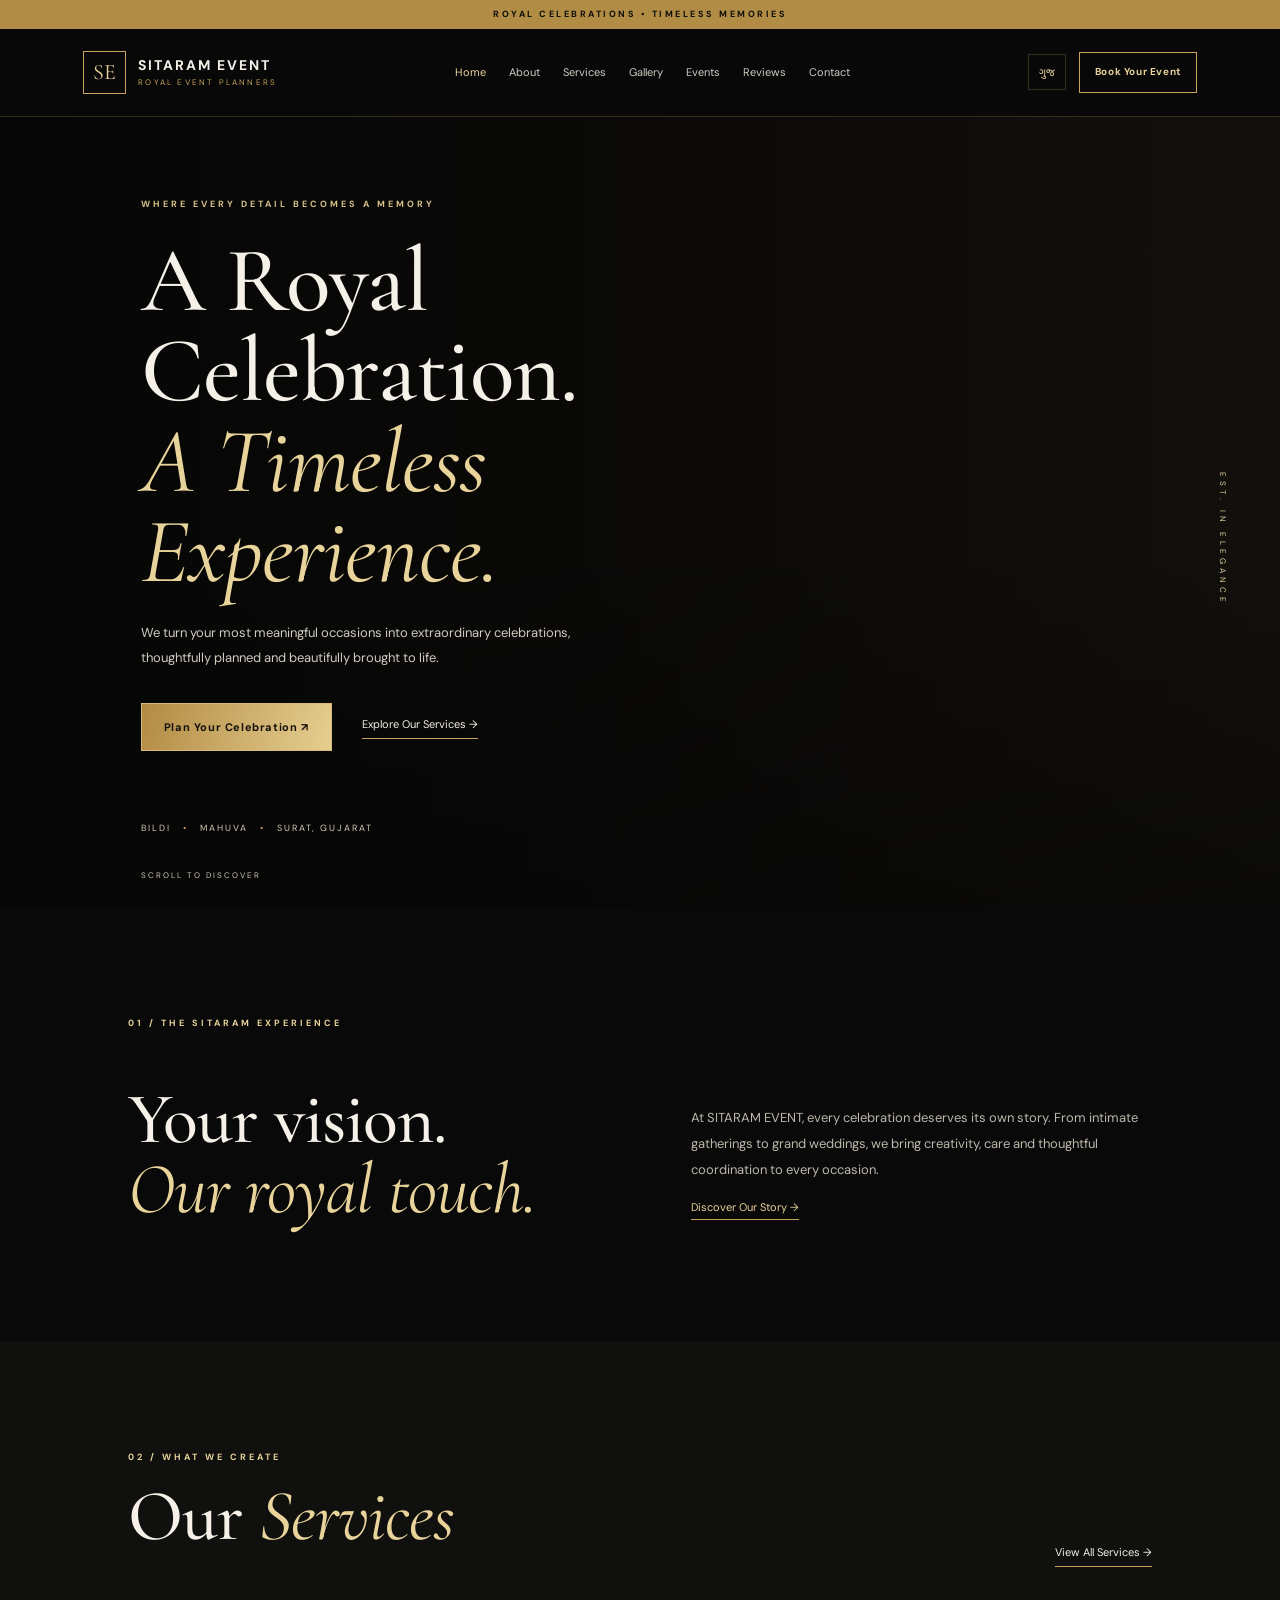
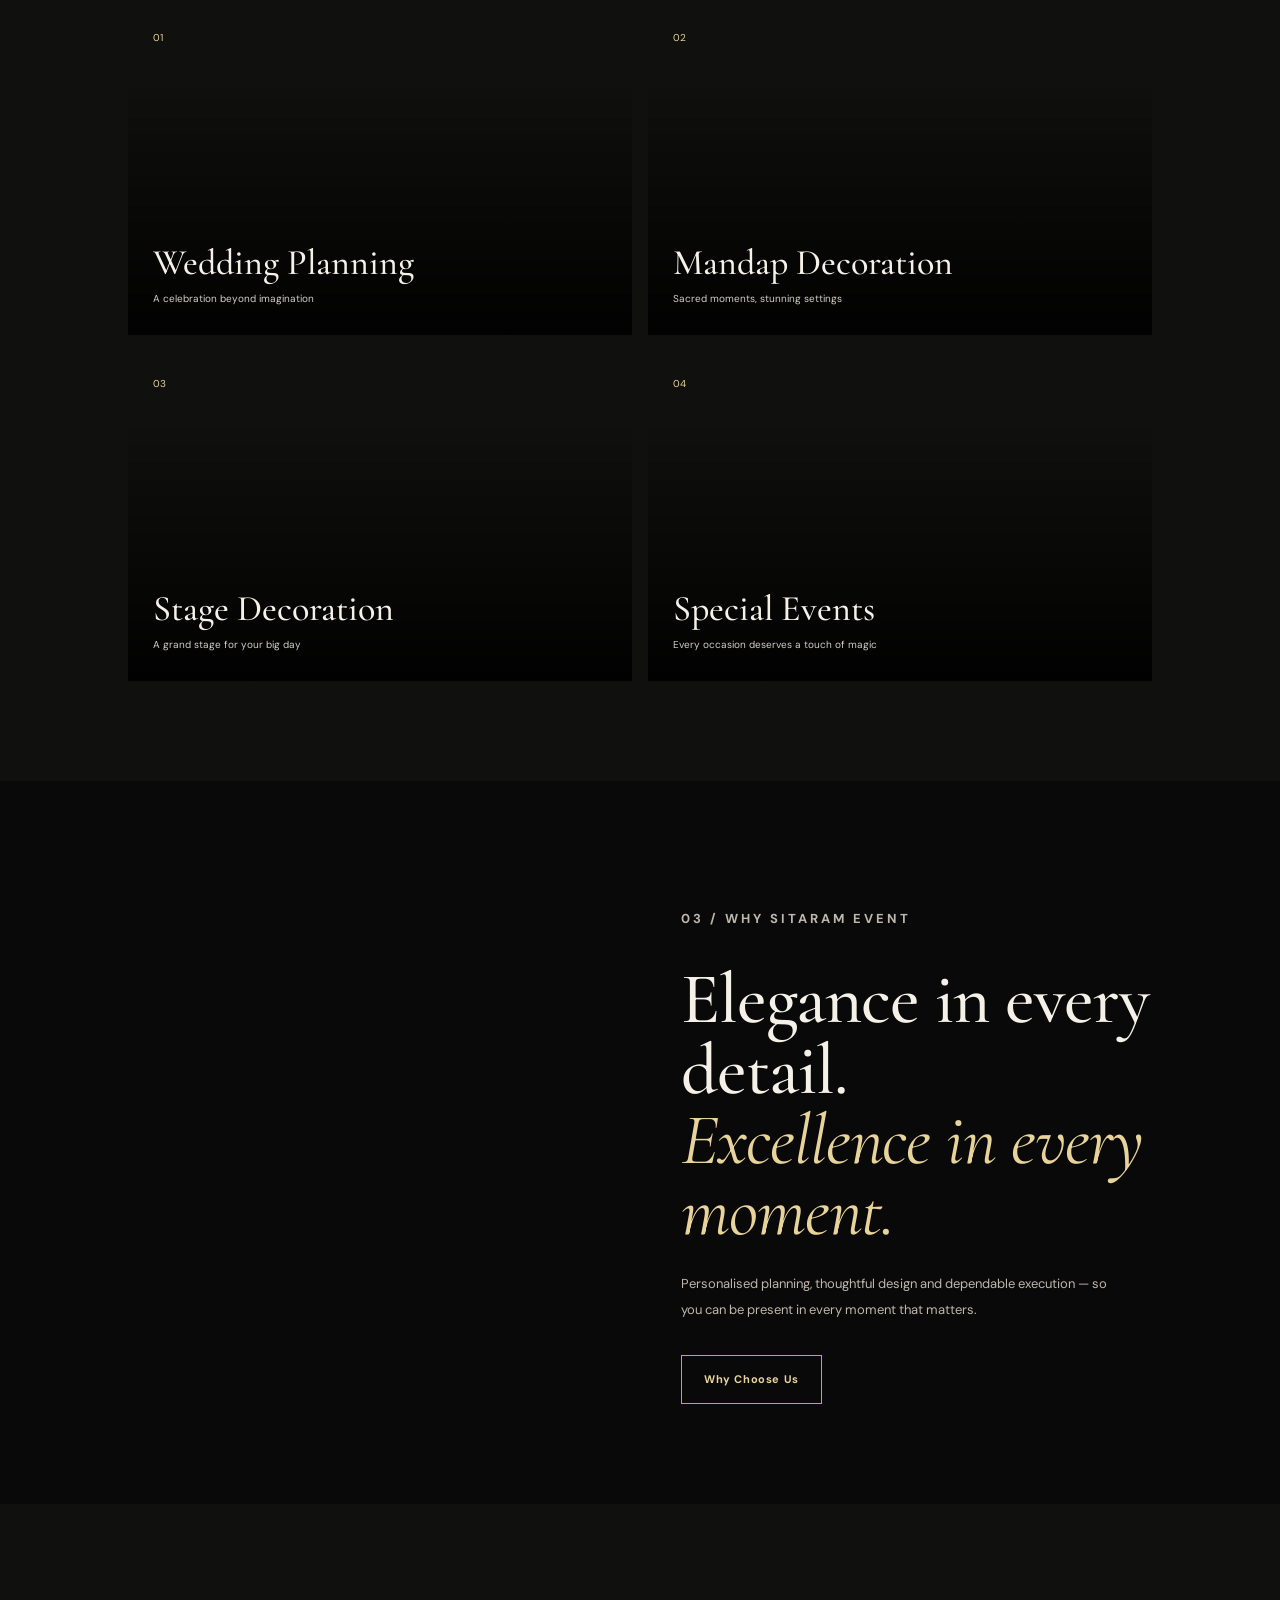
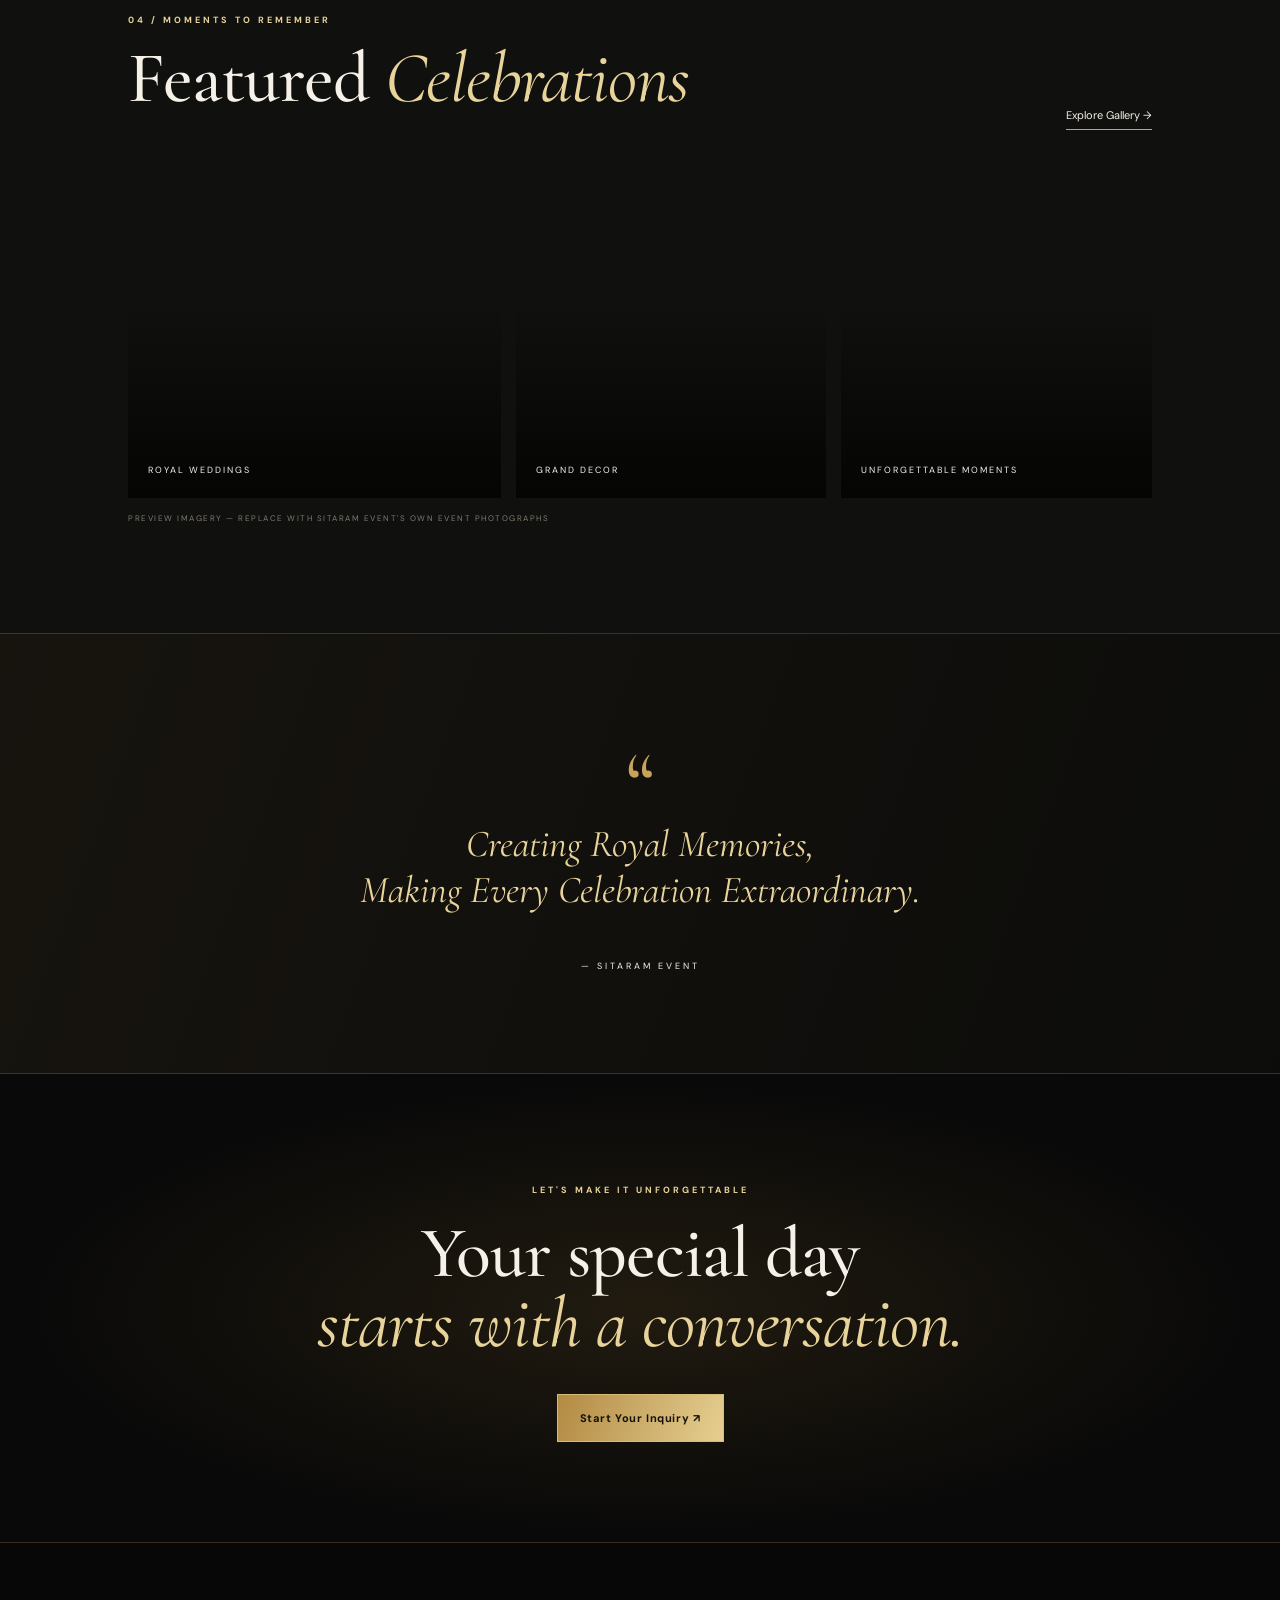
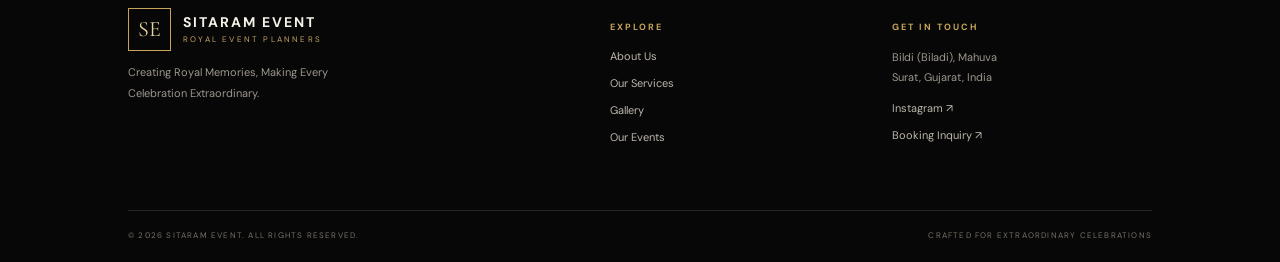
<file: index.html>
<!doctype html>
<html lang="en"><head><meta charset="utf-8"><meta name="viewport" content="width=device-width,initial-scale=1"><meta name="theme-color" content="#090909"><meta name="description" content="SITARAM EVENT — Royal luxury wedding and event planning in Bildi, Mahuva and Surat, Gujarat."><title>SITARAM EVENT | Royal Luxury Event Planning</title><link rel="preconnect" href="https://fonts.googleapis.com"><link href="https://fonts.googleapis.com/css2?family=Cormorant+Garamond:wght@400;500;600;700&family=DM+Sans:wght@400;500;600;700&family=Noto+Sans+Gujarati:wght@400;500;600;700&display=swap" rel="stylesheet"><link rel="stylesheet" href="assets/css/style.css"></head>
<body><div class="announcement">ROYAL CELEBRATIONS • TIMELESS MEMORIES</div>
<header class="site-header"><a class="brand" href="index.html"><span class="brand-mark">SE</span><span class="brand-copy"><strong>SITARAM EVENT</strong><small>ROYAL EVENT PLANNERS</small></span></a><button class="menu-toggle" aria-label="Toggle menu" aria-expanded="false">☰</button><nav class="main-nav"><a class="active" href="index.html" data-en="Home" data-gu="હોમ">Home</a><a href="about.html" data-en="About" data-gu="અમારા વિશે">About</a><a href="services.html" data-en="Services" data-gu="સેવાઓ">Services</a><a href="gallery.html" data-en="Gallery" data-gu="ગેલેરી">Gallery</a><a href="events.html" data-en="Events" data-gu="ઇવેન્ટ્સ">Events</a><a href="reviews.html" data-en="Reviews" data-gu="અભિપ્રાયો">Reviews</a><a href="contact.html" data-en="Contact" data-gu="સંપર્ક">Contact</a></nav><div class="header-actions"><button class="language-toggle" type="button">ગુજ</button><a class="button button-small button-outline" href="contact.html" data-en="Book Your Event" data-gu="ઇવેન્ટ બુક કરો">Book Your Event</a></div></header>
<main><section class="hero"><div class="hero-shade"></div><div class="hero-content"><p class="eyebrow" data-en="WHERE EVERY DETAIL BECOMES A MEMORY" data-gu="જ્યાં દરેક વિગત એક યાદગાર પળ બને છે">WHERE EVERY DETAIL BECOMES A MEMORY</p><h1 data-en="A Royal Celebration.<br><em>A Timeless Experience.</em>" data-gu="રાજવી ઉજવણી.<br><em>એક યાદગાર અનુભવ.</em>">A Royal Celebration.<br><em>A Timeless Experience.</em></h1><p class="hero-description" data-en="We turn your most meaningful occasions into extraordinary celebrations, thoughtfully planned and beautifully brought to life." data-gu="તમારી ખાસ પળોને સુંદર આયોજન અને શાહી અંદાજ સાથે અસાધારણ ઉજવણીમાં ફેરવીએ છીએ.">We turn your most meaningful occasions into extraordinary celebrations, thoughtfully planned and beautifully brought to life.</p><div class="hero-actions"><a class="button button-gold" href="contact.html" data-en="Plan Your Celebration ↗" data-gu="તમારી ઉજવણીનું આયોજન કરો ↗">Plan Your Celebration ↗</a><a class="text-link" href="services.html" data-en="Explore Our Services →" data-gu="અમારી સેવાઓ જુઓ →">Explore Our Services →</a></div><div class="hero-location">BILDI <i>•</i> MAHUVA <i>•</i> SURAT, GUJARAT</div></div><div class="hero-side-note">EST. IN ELEGANCE</div><a class="scroll-cue" href="#welcome">SCROLL TO DISCOVER</a></section>
<section class="welcome section-pad" id="welcome"><p class="eyebrow gold-text">01 / THE SITARAM EXPERIENCE</p><div class="welcome-grid"><h2 data-en="Your vision.<br><em>Our royal touch.</em>" data-gu="તમારું સપનું.<br><em>અમારો શાહી અંદાજ.</em>">Your vision.<br><em>Our royal touch.</em></h2><div class="welcome-copy"><p data-en="At SITARAM EVENT, every celebration deserves its own story. From intimate gatherings to grand weddings, we bring creativity, care and thoughtful coordination to every occasion." data-gu="SITARAM EVENT માં દરેક ઉજવણીની પોતાની એક કહાની હોય છે. નાનાં પ્રસંગોથી ભવ્ય લગ્નોત્સવ સુધી, અમે સર્જનાત્મકતા, કાળજી અને સુંદર આયોજન સાથે દરેક પ્રસંગને ખાસ બનાવીએ છીએ.">At SITARAM EVENT, every celebration deserves its own story. From intimate gatherings to grand weddings, we bring creativity, care and thoughtful coordination to every occasion.</p><a class="text-link gold-text" href="about.html">Discover Our Story →</a></div></div></section>
<section class="services-section section-pad"><div class="section-heading"><div><p class="eyebrow gold-text">02 / WHAT WE CREATE</p><h2>Our <em>Services</em></h2></div><a class="text-link" href="services.html">View All Services →</a></div><div class="service-grid"><a class="service-card service-wedding" href="services.html"><span>01</span><div><h3>Wedding Planning</h3><small>A celebration beyond imagination</small></div></a><a class="service-card service-mandap" href="services.html"><span>02</span><div><h3>Mandap Decoration</h3><small>Sacred moments, stunning settings</small></div></a><a class="service-card service-stage" href="services.html"><span>03</span><div><h3>Stage Decoration</h3><small>A grand stage for your big day</small></div></a><a class="service-card service-events" href="services.html"><span>04</span><div><h3>Special Events</h3><small>Every occasion deserves a touch of magic</small></div></a></div></section>
<section class="promise-section section-pad"><div class="promise-image" role="img" aria-label="Elegant wedding decoration"></div><div class="promise-copy"><p class="eyebrow gold-text">03 / WHY SITARAM EVENT</p><h2>Elegance in every detail.<br><em>Excellence in every moment.</em></h2><p>Personalised planning, thoughtful design and dependable execution — so you can be present in every moment that matters.</p><a class="button button-outline" href="about.html">Why Choose Us</a></div></section>
<section class="featured-section section-pad"><div class="section-heading"><div><p class="eyebrow gold-text">04 / MOMENTS TO REMEMBER</p><h2>Featured <em>Celebrations</em></h2></div><a class="text-link" href="gallery.html">Explore Gallery →</a></div><div class="featured-grid"><div class="featured-photo featured-one"><span>ROYAL WEDDINGS</span></div><div class="featured-photo featured-two"><span>GRAND DECOR</span></div><div class="featured-photo featured-three"><span>UNFORGETTABLE MOMENTS</span></div></div><p class="photo-note">PREVIEW IMAGERY — REPLACE WITH SITARAM EVENT'S OWN EVENT PHOTOGRAPHS</p></section>
<section class="quote-section"><div class="quote-mark">“</div><p>Creating Royal Memories,<br>Making Every Celebration Extraordinary.</p><span>— SITARAM EVENT</span></section><section class="cta-section section-pad"><p class="eyebrow gold-text">LET'S MAKE IT UNFORGETTABLE</p><h2>Your special day<br><em>starts with a conversation.</em></h2><a class="button button-gold" href="contact.html">Start Your Inquiry ↗</a></section></main>
<footer class="site-footer"><div class="footer-main"><div class="footer-brand"><a class="brand" href="index.html"><span class="brand-mark">SE</span><span class="brand-copy"><strong>SITARAM EVENT</strong><small>ROYAL EVENT PLANNERS</small></span></a><p>Creating Royal Memories, Making Every Celebration Extraordinary.</p></div><div><h4>EXPLORE</h4><a href="about.html">About Us</a><a href="services.html">Our Services</a><a href="gallery.html">Gallery</a><a href="events.html">Our Events</a></div><div><h4>GET IN TOUCH</h4><p>Bildi (Biladi), Mahuva<br>Surat, Gujarat, India</p><a href="https://www.instagram.com/sitaram_event/" target="_blank" rel="noopener">Instagram ↗</a><a href="contact.html">Booking Inquiry ↗</a></div></div><div class="footer-bottom"><span>© <span id="year"></span> SITARAM EVENT. ALL RIGHTS RESERVED.</span><span>CRAFTED FOR EXTRAORDINARY CELEBRATIONS</span></div></footer><script src="assets/js/config.js"></script><script src="assets/js/main.js"></script></body></html>
</file>
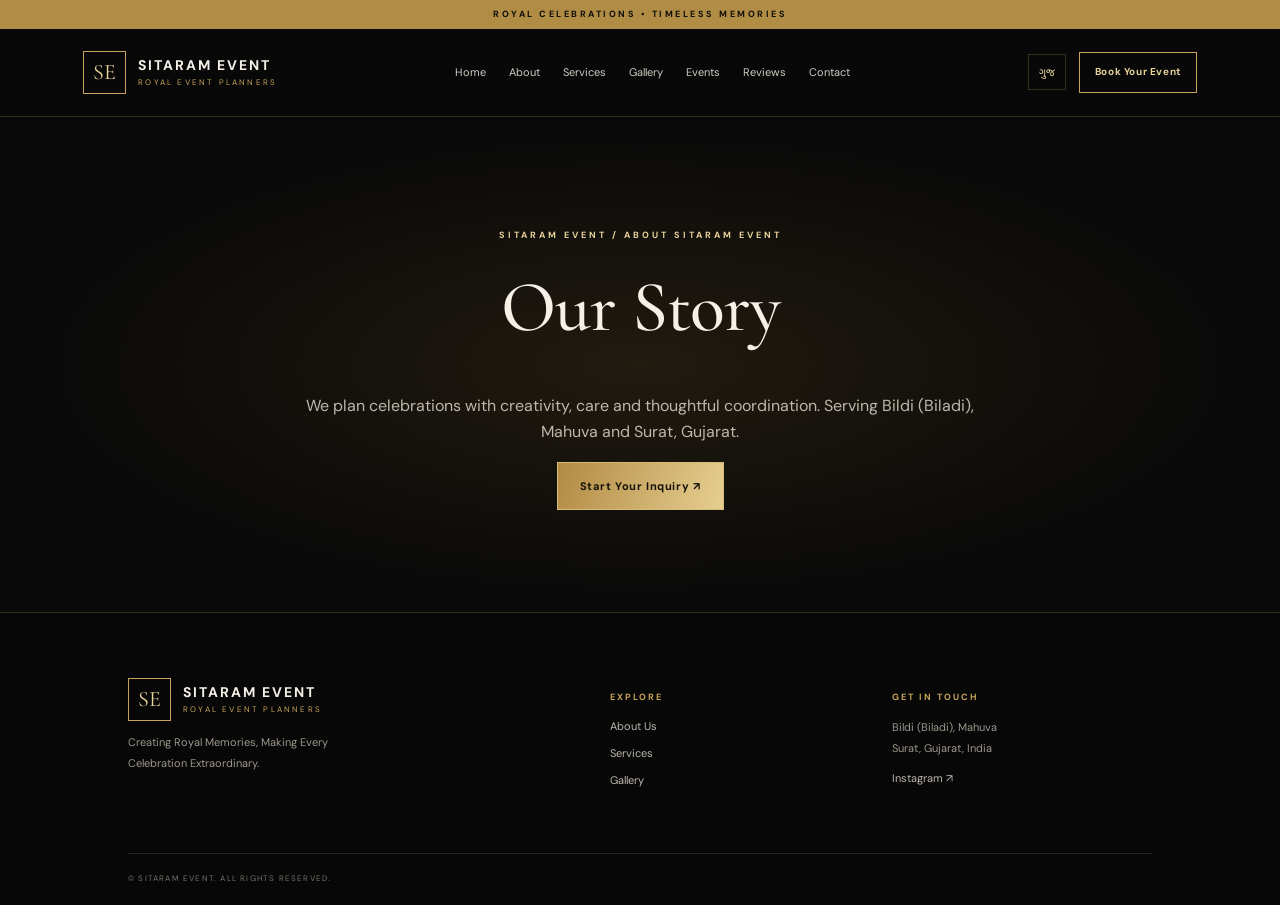
<file: about.html>
<!doctype html><html lang="en"><head><meta charset="utf-8"><meta name="viewport" content="width=device-width,initial-scale=1"><meta name="theme-color" content="#090909"><title>About SITARAM EVENT | SITARAM EVENT</title><link href="https://fonts.googleapis.com/css2?family=Cormorant+Garamond:wght@400;500;600&family=DM+Sans:wght@400;600&family=Noto+Sans+Gujarati:wght@400;600&display=swap" rel="stylesheet"><link rel="stylesheet" href="assets/css/style.css"></head><body><div class="announcement">ROYAL CELEBRATIONS • TIMELESS MEMORIES</div><header class="site-header"><a class="brand" href="index.html"><span class="brand-mark">SE</span><span class="brand-copy"><strong>SITARAM EVENT</strong><small>ROYAL EVENT PLANNERS</small></span></a><button class="menu-toggle" aria-label="Toggle menu" aria-expanded="false">☰</button><nav class="main-nav"><a href="index.html">Home</a><a href="about.html">About</a><a href="services.html">Services</a><a href="gallery.html">Gallery</a><a href="events.html">Events</a><a href="reviews.html">Reviews</a><a href="contact.html">Contact</a></nav><div class="header-actions"><button class="language-toggle" type="button">ગુજ</button><a class="button button-small button-outline" href="contact.html">Book Your Event</a></div></header><main><section class="cta-section section-pad" style="min-height:55vh;display:flex;flex-direction:column;align-items:center;justify-content:center"><p class="eyebrow gold-text">SITARAM EVENT / ABOUT SITARAM EVENT</p><h2>Our Story</h2><p style="max-width:680px;color:#bdb7ac" data-en="We plan celebrations with creativity, care and thoughtful coordination. Serving Bildi (Biladi), Mahuva and Surat, Gujarat." data-gu="સર્જનાત્મકતા, કાળજી અને સુંદર આયોજન સાથે દરેક ઉજવણીને ખાસ બનાવીએ છીએ.">We plan celebrations with creativity, care and thoughtful coordination. Serving Bildi (Biladi), Mahuva and Surat, Gujarat.</p><a class="button button-gold" href="contact.html">Start Your Inquiry ↗</a></section></main><footer class="site-footer"><div class="footer-main"><div class="footer-brand"><a class="brand" href="index.html"><span class="brand-mark">SE</span><span class="brand-copy"><strong>SITARAM EVENT</strong><small>ROYAL EVENT PLANNERS</small></span></a><p>Creating Royal Memories, Making Every Celebration Extraordinary.</p></div><div><h4>EXPLORE</h4><a href="about.html">About Us</a><a href="services.html">Services</a><a href="gallery.html">Gallery</a></div><div><h4>GET IN TOUCH</h4><p>Bildi (Biladi), Mahuva<br>Surat, Gujarat, India</p><a href="https://www.instagram.com/sitaram_event/" target="_blank" rel="noopener">Instagram ↗</a></div></div><div class="footer-bottom">© SITARAM EVENT. ALL RIGHTS RESERVED.</div></footer><script src="assets/js/config.js"></script><script src="assets/js/main.js"></script></body></html>
</file>
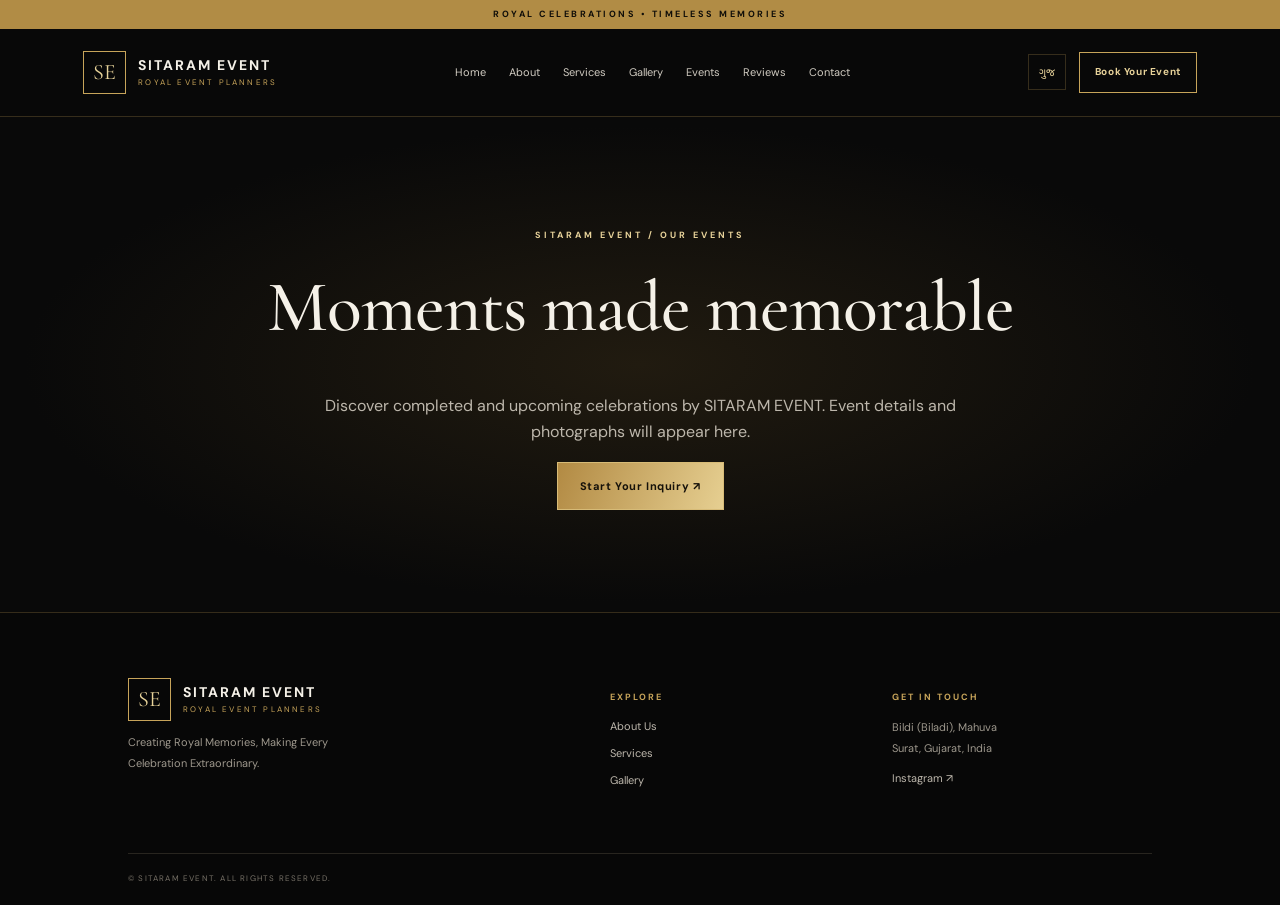
<file: events.html>
<!doctype html><html lang="en"><head><meta charset="utf-8"><meta name="viewport" content="width=device-width,initial-scale=1"><meta name="theme-color" content="#090909"><title>Our Events | SITARAM EVENT</title><link href="https://fonts.googleapis.com/css2?family=Cormorant+Garamond:wght@400;500;600&family=DM+Sans:wght@400;600&family=Noto+Sans+Gujarati:wght@400;600&display=swap" rel="stylesheet"><link rel="stylesheet" href="assets/css/style.css"></head><body><div class="announcement">ROYAL CELEBRATIONS • TIMELESS MEMORIES</div><header class="site-header"><a class="brand" href="index.html"><span class="brand-mark">SE</span><span class="brand-copy"><strong>SITARAM EVENT</strong><small>ROYAL EVENT PLANNERS</small></span></a><button class="menu-toggle" aria-label="Toggle menu" aria-expanded="false">☰</button><nav class="main-nav"><a href="index.html">Home</a><a href="about.html">About</a><a href="services.html">Services</a><a href="gallery.html">Gallery</a><a href="events.html">Events</a><a href="reviews.html">Reviews</a><a href="contact.html">Contact</a></nav><div class="header-actions"><button class="language-toggle" type="button">ગુજ</button><a class="button button-small button-outline" href="contact.html">Book Your Event</a></div></header><main><section class="cta-section section-pad" style="min-height:55vh;display:flex;flex-direction:column;align-items:center;justify-content:center"><p class="eyebrow gold-text">SITARAM EVENT / OUR EVENTS</p><h2>Moments made memorable</h2><p style="max-width:680px;color:#bdb7ac" data-en="Discover completed and upcoming celebrations by SITARAM EVENT. Event details and photographs will appear here." data-gu="SITARAM EVENT દ્વારા આયોજિત પૂર્ણ થયેલી અને આવનારી ઉજવણીઓ અહીં જુઓ.">Discover completed and upcoming celebrations by SITARAM EVENT. Event details and photographs will appear here.</p><a class="button button-gold" href="contact.html">Start Your Inquiry ↗</a></section></main><footer class="site-footer"><div class="footer-main"><div class="footer-brand"><a class="brand" href="index.html"><span class="brand-mark">SE</span><span class="brand-copy"><strong>SITARAM EVENT</strong><small>ROYAL EVENT PLANNERS</small></span></a><p>Creating Royal Memories, Making Every Celebration Extraordinary.</p></div><div><h4>EXPLORE</h4><a href="about.html">About Us</a><a href="services.html">Services</a><a href="gallery.html">Gallery</a></div><div><h4>GET IN TOUCH</h4><p>Bildi (Biladi), Mahuva<br>Surat, Gujarat, India</p><a href="https://www.instagram.com/sitaram_event/" target="_blank" rel="noopener">Instagram ↗</a></div></div><div class="footer-bottom">© SITARAM EVENT. ALL RIGHTS RESERVED.</div></footer><script src="assets/js/config.js"></script><script src="assets/js/main.js"></script></body></html>
</file>
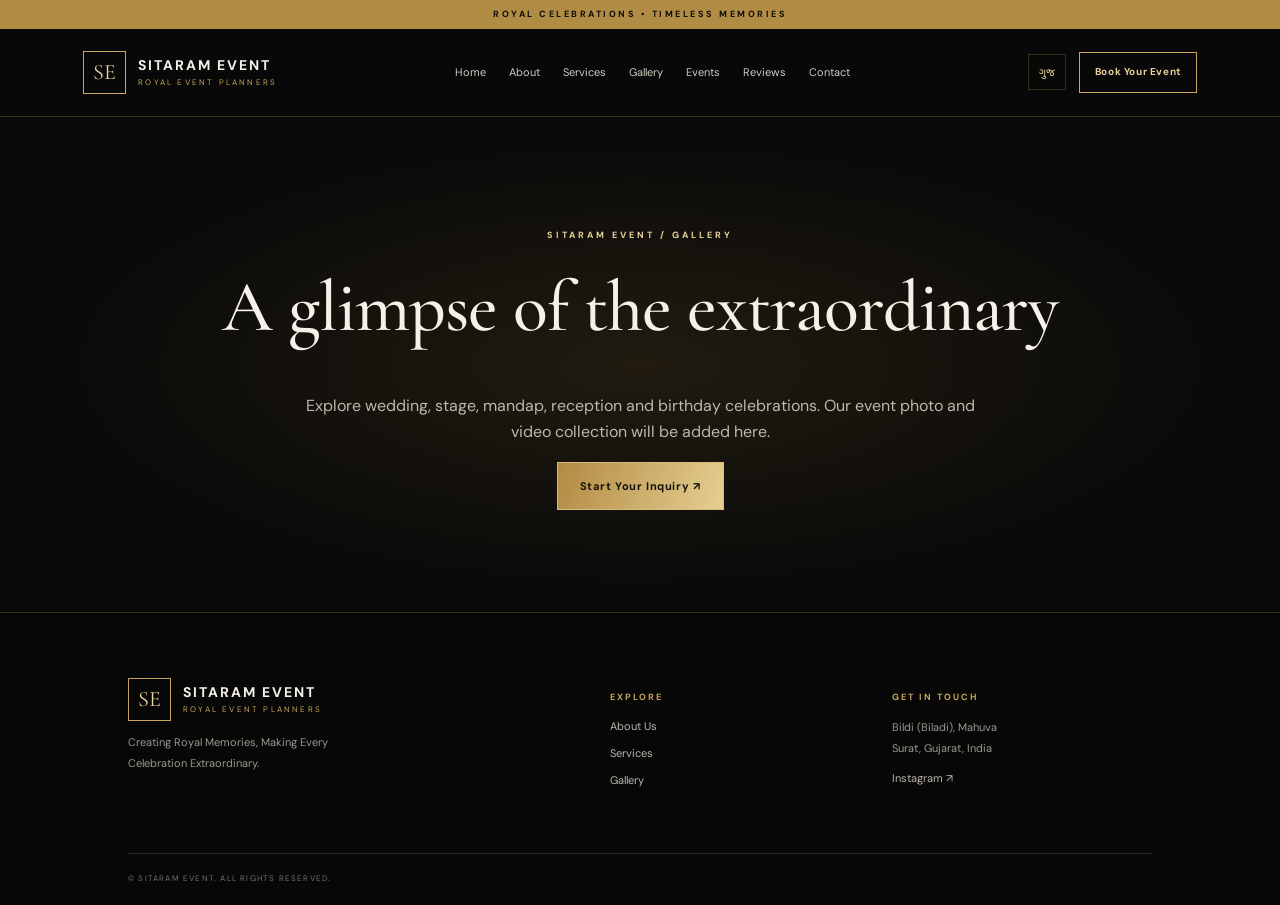
<file: gallery.html>
<!doctype html><html lang="en"><head><meta charset="utf-8"><meta name="viewport" content="width=device-width,initial-scale=1"><meta name="theme-color" content="#090909"><title>Gallery | SITARAM EVENT</title><link href="https://fonts.googleapis.com/css2?family=Cormorant+Garamond:wght@400;500;600&family=DM+Sans:wght@400;600&family=Noto+Sans+Gujarati:wght@400;600&display=swap" rel="stylesheet"><link rel="stylesheet" href="assets/css/style.css"></head><body><div class="announcement">ROYAL CELEBRATIONS • TIMELESS MEMORIES</div><header class="site-header"><a class="brand" href="index.html"><span class="brand-mark">SE</span><span class="brand-copy"><strong>SITARAM EVENT</strong><small>ROYAL EVENT PLANNERS</small></span></a><button class="menu-toggle" aria-label="Toggle menu" aria-expanded="false">☰</button><nav class="main-nav"><a href="index.html">Home</a><a href="about.html">About</a><a href="services.html">Services</a><a href="gallery.html">Gallery</a><a href="events.html">Events</a><a href="reviews.html">Reviews</a><a href="contact.html">Contact</a></nav><div class="header-actions"><button class="language-toggle" type="button">ગુજ</button><a class="button button-small button-outline" href="contact.html">Book Your Event</a></div></header><main><section class="cta-section section-pad" style="min-height:55vh;display:flex;flex-direction:column;align-items:center;justify-content:center"><p class="eyebrow gold-text">SITARAM EVENT / GALLERY</p><h2>A glimpse of the extraordinary</h2><p style="max-width:680px;color:#bdb7ac" data-en="Explore wedding, stage, mandap, reception and birthday celebrations. Our event photo and video collection will be added here." data-gu="લગ્ન, સ્ટેજ, મંડપ, રિસેપ્શન અને જન્મદિવસની યાદગાર પળો. અમારા ફોટા અને વીડિયો અહીં ઉમેરવામાં આવશે.">Explore wedding, stage, mandap, reception and birthday celebrations. Our event photo and video collection will be added here.</p><a class="button button-gold" href="contact.html">Start Your Inquiry ↗</a></section></main><footer class="site-footer"><div class="footer-main"><div class="footer-brand"><a class="brand" href="index.html"><span class="brand-mark">SE</span><span class="brand-copy"><strong>SITARAM EVENT</strong><small>ROYAL EVENT PLANNERS</small></span></a><p>Creating Royal Memories, Making Every Celebration Extraordinary.</p></div><div><h4>EXPLORE</h4><a href="about.html">About Us</a><a href="services.html">Services</a><a href="gallery.html">Gallery</a></div><div><h4>GET IN TOUCH</h4><p>Bildi (Biladi), Mahuva<br>Surat, Gujarat, India</p><a href="https://www.instagram.com/sitaram_event/" target="_blank" rel="noopener">Instagram ↗</a></div></div><div class="footer-bottom">© SITARAM EVENT. ALL RIGHTS RESERVED.</div></footer><script src="assets/js/config.js"></script><script src="assets/js/main.js"></script></body></html>
</file>
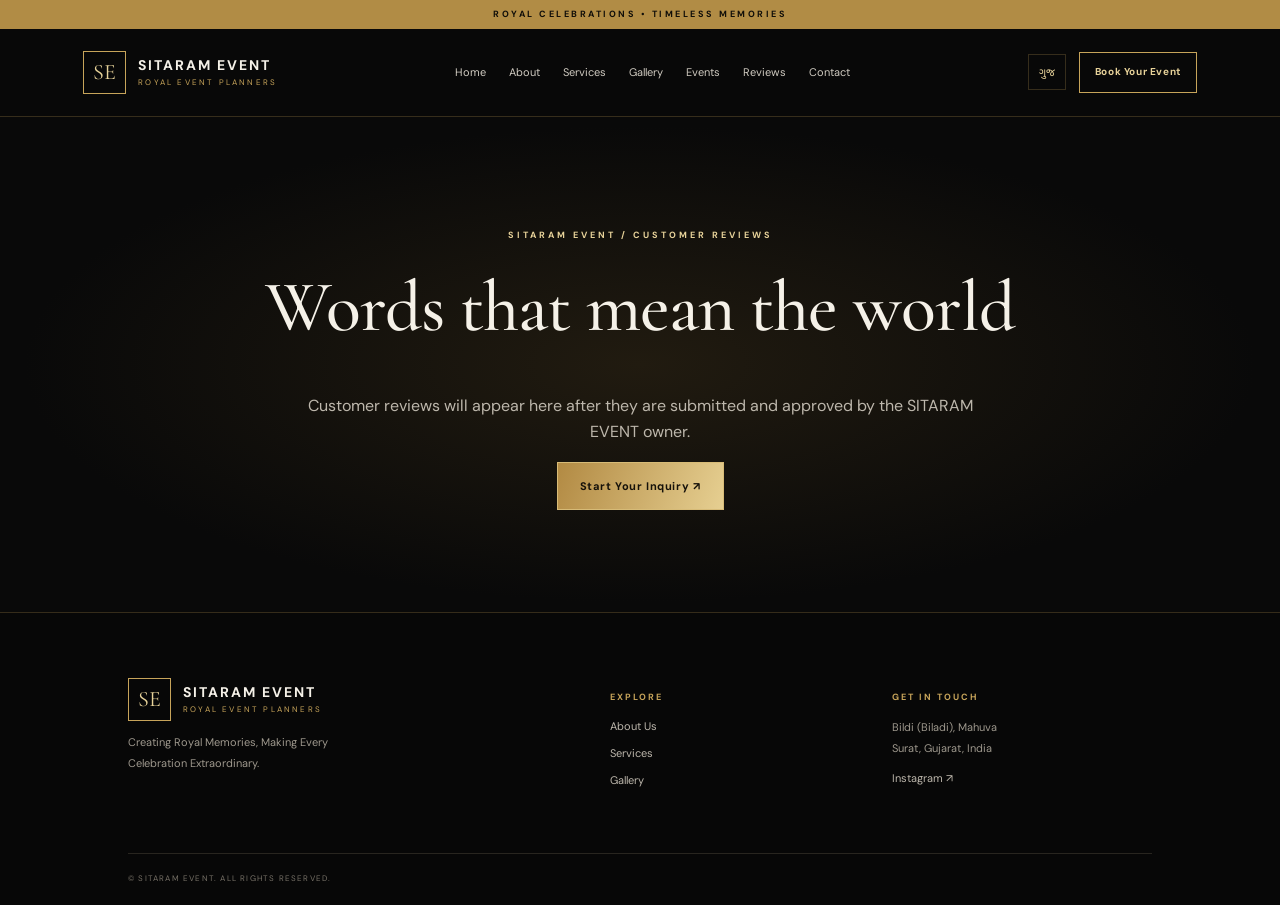
<file: reviews.html>
<!doctype html><html lang="en"><head><meta charset="utf-8"><meta name="viewport" content="width=device-width,initial-scale=1"><meta name="theme-color" content="#090909"><title>Customer Reviews | SITARAM EVENT</title><link href="https://fonts.googleapis.com/css2?family=Cormorant+Garamond:wght@400;500;600&family=DM+Sans:wght@400;600&family=Noto+Sans+Gujarati:wght@400;600&display=swap" rel="stylesheet"><link rel="stylesheet" href="assets/css/style.css"></head><body><div class="announcement">ROYAL CELEBRATIONS • TIMELESS MEMORIES</div><header class="site-header"><a class="brand" href="index.html"><span class="brand-mark">SE</span><span class="brand-copy"><strong>SITARAM EVENT</strong><small>ROYAL EVENT PLANNERS</small></span></a><button class="menu-toggle" aria-label="Toggle menu" aria-expanded="false">☰</button><nav class="main-nav"><a href="index.html">Home</a><a href="about.html">About</a><a href="services.html">Services</a><a href="gallery.html">Gallery</a><a href="events.html">Events</a><a href="reviews.html">Reviews</a><a href="contact.html">Contact</a></nav><div class="header-actions"><button class="language-toggle" type="button">ગુજ</button><a class="button button-small button-outline" href="contact.html">Book Your Event</a></div></header><main><section class="cta-section section-pad" style="min-height:55vh;display:flex;flex-direction:column;align-items:center;justify-content:center"><p class="eyebrow gold-text">SITARAM EVENT / CUSTOMER REVIEWS</p><h2>Words that mean the world</h2><p style="max-width:680px;color:#bdb7ac" data-en="Customer reviews will appear here after they are submitted and approved by the SITARAM EVENT owner." data-gu="ગ્રાહકોના અભિપ્રાયો અહીં માલિક દ્વારા મંજૂર થયા પછી દેખાશે.">Customer reviews will appear here after they are submitted and approved by the SITARAM EVENT owner.</p><a class="button button-gold" href="contact.html">Start Your Inquiry ↗</a></section></main><footer class="site-footer"><div class="footer-main"><div class="footer-brand"><a class="brand" href="index.html"><span class="brand-mark">SE</span><span class="brand-copy"><strong>SITARAM EVENT</strong><small>ROYAL EVENT PLANNERS</small></span></a><p>Creating Royal Memories, Making Every Celebration Extraordinary.</p></div><div><h4>EXPLORE</h4><a href="about.html">About Us</a><a href="services.html">Services</a><a href="gallery.html">Gallery</a></div><div><h4>GET IN TOUCH</h4><p>Bildi (Biladi), Mahuva<br>Surat, Gujarat, India</p><a href="https://www.instagram.com/sitaram_event/" target="_blank" rel="noopener">Instagram ↗</a></div></div><div class="footer-bottom">© SITARAM EVENT. ALL RIGHTS RESERVED.</div></footer><script src="assets/js/config.js"></script><script src="assets/js/main.js"></script></body></html>
</file>
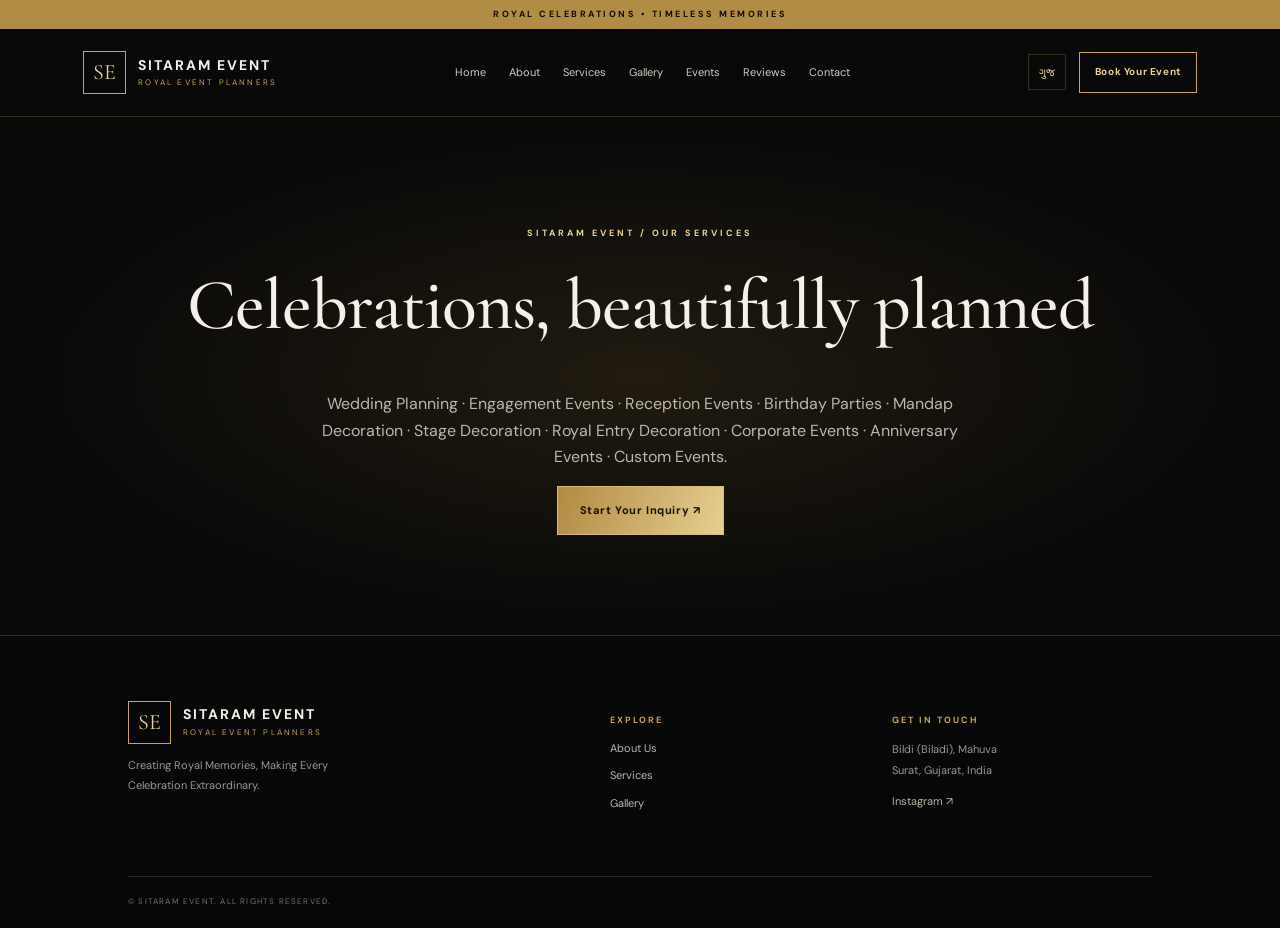
<file: services.html>
<!doctype html><html lang="en"><head><meta charset="utf-8"><meta name="viewport" content="width=device-width,initial-scale=1"><meta name="theme-color" content="#090909"><title>Our Services | SITARAM EVENT</title><link href="https://fonts.googleapis.com/css2?family=Cormorant+Garamond:wght@400;500;600&family=DM+Sans:wght@400;600&family=Noto+Sans+Gujarati:wght@400;600&display=swap" rel="stylesheet"><link rel="stylesheet" href="assets/css/style.css"></head><body><div class="announcement">ROYAL CELEBRATIONS • TIMELESS MEMORIES</div><header class="site-header"><a class="brand" href="index.html"><span class="brand-mark">SE</span><span class="brand-copy"><strong>SITARAM EVENT</strong><small>ROYAL EVENT PLANNERS</small></span></a><button class="menu-toggle" aria-label="Toggle menu" aria-expanded="false">☰</button><nav class="main-nav"><a href="index.html">Home</a><a href="about.html">About</a><a href="services.html">Services</a><a href="gallery.html">Gallery</a><a href="events.html">Events</a><a href="reviews.html">Reviews</a><a href="contact.html">Contact</a></nav><div class="header-actions"><button class="language-toggle" type="button">ગુજ</button><a class="button button-small button-outline" href="contact.html">Book Your Event</a></div></header><main><section class="cta-section section-pad" style="min-height:55vh;display:flex;flex-direction:column;align-items:center;justify-content:center"><p class="eyebrow gold-text">SITARAM EVENT / OUR SERVICES</p><h2>Celebrations, beautifully planned</h2><p style="max-width:680px;color:#bdb7ac" data-en="Wedding Planning · Engagement Events · Reception Events · Birthday Parties · Mandap Decoration · Stage Decoration · Royal Entry Decoration · Corporate Events · Anniversary Events · Custom Events." data-gu="લગ્ન આયોજન · સગાઈ · રિસેપ્શન · જન્મદિવસ · મંડપ ડેકોરેશન · સ્ટેજ ડેકોરેશન · રોયલ એન્ટ્રી · કોર્પોરેટ ઇવેન્ટ્સ · એનિવર્સરી · કસ્ટમ ઇવેન્ટ્સ.">Wedding Planning · Engagement Events · Reception Events · Birthday Parties · Mandap Decoration · Stage Decoration · Royal Entry Decoration · Corporate Events · Anniversary Events · Custom Events.</p><a class="button button-gold" href="contact.html">Start Your Inquiry ↗</a></section></main><footer class="site-footer"><div class="footer-main"><div class="footer-brand"><a class="brand" href="index.html"><span class="brand-mark">SE</span><span class="brand-copy"><strong>SITARAM EVENT</strong><small>ROYAL EVENT PLANNERS</small></span></a><p>Creating Royal Memories, Making Every Celebration Extraordinary.</p></div><div><h4>EXPLORE</h4><a href="about.html">About Us</a><a href="services.html">Services</a><a href="gallery.html">Gallery</a></div><div><h4>GET IN TOUCH</h4><p>Bildi (Biladi), Mahuva<br>Surat, Gujarat, India</p><a href="https://www.instagram.com/sitaram_event/" target="_blank" rel="noopener">Instagram ↗</a></div></div><div class="footer-bottom">© SITARAM EVENT. ALL RIGHTS RESERVED.</div></footer><script src="assets/js/config.js"></script><script src="assets/js/main.js"></script></body></html>
</file>
<file: assets/css/style.css>
:root{--black:#090909;--panel:#11110f;--gold:#c7a45a;--gold-light:#e8d39a;--white:#f5f1e8;--muted:#aaa49a;--line:rgba(199,164,90,.24);--serif:"Cormorant Garamond",Georgia,serif;--sans:"DM Sans","Noto Sans Gujarati",sans-serif}*{box-sizing:border-box}html{scroll-behavior:smooth}body{margin:0;background:var(--black);color:var(--white);font-family:var(--sans);line-height:1.65}a{color:inherit;text-decoration:none}button{font:inherit}.announcement{text-align:center;padding:7px;background:#b18c45;color:#100e09;font-size:9px;font-weight:700;letter-spacing:2.5px}.site-header{height:88px;padding:0 6.5%;display:flex;align-items:center;justify-content:space-between;background:#090909f7;border-bottom:1px solid var(--line);position:sticky;top:0;z-index:20}.brand{display:flex;align-items:center;gap:12px}.brand-mark{width:43px;height:43px;border:1px solid var(--gold);display:grid;place-items:center;color:var(--gold-light);font:22px var(--serif)}.brand-copy{display:grid;line-height:1.2}.brand-copy strong{font-size:14px;letter-spacing:2px}.brand-copy small{font-size:8px;letter-spacing:2.2px;color:var(--gold);margin-top:5px}.main-nav{display:flex;gap:23px}.main-nav a{font-size:11px;color:#d0cbc1}.main-nav a:hover,.main-nav a.active{color:var(--gold-light)}.header-actions{display:flex;align-items:center;gap:13px}.language-toggle,.menu-toggle{border:1px solid var(--line);background:none;color:var(--gold-light);padding:8px 10px;cursor:pointer;font-size:11px}.menu-toggle{display:none}.button{display:inline-flex;align-items:center;justify-content:center;gap:16px;padding:14px 22px;font-size:11px;font-weight:700;letter-spacing:.6px;transition:.25s}.button-small{padding:11px 15px;font-size:10px}.button-gold{background:linear-gradient(110deg,#b28a43,#e6cf91);color:#15110a;border:1px solid #d7bb77}.button-gold:hover{transform:translateY(-2px);box-shadow:0 9px 30px #c7a45a30}.button-outline{border:1px solid var(--gold);color:var(--gold-light)}.hero{min-height:680px;height:min(790px,calc(100vh - 110px));position:relative;display:flex;align-items:center;padding:6% 11%;background:#15120e url("https://images.unsplash.com/photo-1519741497674-611481863552?auto=format&fit=crop&w=2200&q=85") center/cover no-repeat}.hero-shade{position:absolute;inset:0;background:linear-gradient(90deg,#050505e8,#050505b8 43%,#0505052e),linear-gradient(0deg,#05050580,transparent 45%)}.hero-content{position:relative;max-width:690px;z-index:1}.eyebrow{font-size:9px;letter-spacing:3px;font-weight:700;color:#d7c18b}.hero h1,.welcome h2,.section-heading h2,.promise-copy h2,.cta-section h2{font-family:var(--serif);font-weight:500;line-height:.98;letter-spacing:-1px}.hero h1{font-size:clamp(55px,7.2vw,96px);margin:24px 0}.hero h1 em,h2 em{font-weight:400;color:var(--gold-light)}.hero-description{max-width:490px;color:#d1cbc0;font-size:13px;line-height:1.9}.hero-actions{display:flex;align-items:center;gap:30px;margin-top:32px}.text-link{font-size:11px;color:var(--white);border-bottom:1px solid var(--gold);padding-bottom:5px}.gold-text{color:var(--gold-light)}.hero-location{margin-top:70px;font-size:9px;letter-spacing:2px;color:#d4c9b3}.hero-location i{font-style:normal;color:var(--gold);padding:0 8px}.hero-side-note{position:absolute;right:4%;top:45%;writing-mode:vertical-rl;font-size:8px;letter-spacing:4px;color:#e2cf9d}.scroll-cue{position:absolute;bottom:25px;left:11%;font-size:8px;letter-spacing:2px;color:#d0c7b8}.section-pad{padding:100px 10%}.welcome-grid{display:grid;grid-template-columns:1fr 1fr;gap:10%;padding-top:28px}.welcome h2,.section-heading h2,.promise-copy h2,.cta-section h2{font-size:clamp(48px,6vw,72px);margin:16px 0}.welcome-copy{padding-top:24px;max-width:480px;color:#bdb7ac;font-size:13px}.welcome-copy p,.promise-copy p{line-height:2}.services-section,.featured-section{background:#10100e}.section-heading{display:flex;justify-content:space-between;align-items:end;margin-bottom:38px}.service-grid{display:grid;grid-template-columns:repeat(2,1fr);gap:16px}.service-card{height:330px;position:relative;display:flex;flex-direction:column;justify-content:space-between;padding:25px;background-size:cover;background-position:center;overflow:hidden}.service-card:before{content:"";position:absolute;inset:0;background:linear-gradient(0deg,#000e,transparent 80%)}.service-card>*{position:relative}.service-card>span{font-size:10px;color:var(--gold-light)}.service-card h3{font:500 36px var(--serif);margin:0}.service-card small{font-size:10px;color:#d5cfc4}.service-wedding{background-image:url("https://images.unsplash.com/photo-1519741497674-611481863552?auto=format&fit=crop&w=900&q=80")}.service-mandap{background-image:url("https://images.unsplash.com/photo-1606800052052-a08af7148866?auto=format&fit=crop&w=900&q=80")}.service-stage{background-image:url("https://images.unsplash.com/photo-1519167758481-83f550bb49b3?auto=format&fit=crop&w=900&q=80")}.service-events{background-image:url("https://images.unsplash.com/photo-1464366400600-7168b8af9bc3?auto=format&fit=crop&w=900&q=80")}.promise-section{display:grid;grid-template-columns:1fr 1fr;gap:8%;align-items:center}.promise-image{min-height:520px;background:url("https://images.unsplash.com/photo-1519225421980-888cbf7a3b2b?auto=format&fit=crop&w=1100&q=85") center/cover}.promise-copy p{color:#bdb7ac;font-size:13px;max-width:430px;margin:25px 0 32px}.featured-grid{display:grid;grid-template-columns:1.2fr 1fr 1fr;gap:15px}.featured-photo{height:330px;display:flex;align-items:end;padding:20px;background-size:cover;background-position:center;position:relative}.featured-photo:after{content:"";position:absolute;inset:40% 0 0;background:linear-gradient(transparent,#000b)}.featured-photo span{position:relative;z-index:1;font-size:9px;letter-spacing:2px}.featured-one{background-image:url("https://images.unsplash.com/photo-1591604466107-ec97de577aff?auto=format&fit=crop&w=800&q=80")}.featured-two{background-image:url("https://images.unsplash.com/photo-1519167758481-83f550bb49b3?auto=format&fit=crop&w=800&q=80")}.featured-three{background-image:url("https://images.unsplash.com/photo-1464366400600-7168b8af9bc3?auto=format&fit=crop&w=800&q=80")}.photo-note{font-size:8px;letter-spacing:1.5px;color:#827b70;margin-top:14px}.quote-section{text-align:center;padding:95px 20px;background:linear-gradient(110deg,#17140e,#0c0c0b);border-block:1px solid var(--line)}.quote-mark{font:90px var(--serif);color:var(--gold);height:55px}.quote-section p{font:italic 38px/1.2 var(--serif);color:var(--gold-light)}.quote-section span{font-size:9px;letter-spacing:3px}.cta-section{text-align:center;background:radial-gradient(ellipse at center,#211b10,#090909 68%)}.cta-section h2{margin:20px 0 35px}.site-footer{background:#070707;padding:65px 10% 20px;border-top:1px solid var(--line)}.footer-main{display:grid;grid-template-columns:2fr 1fr 1.3fr;gap:8%;padding-bottom:55px}.footer-brand p,.footer-main p{font-size:11px;color:#9e988d;line-height:1.9;max-width:260px}.footer-main h4{font-size:9px;letter-spacing:2px;color:var(--gold)}.footer-main>div:not(:first-child) a{display:block;font-size:11px;color:#bdb7ac;margin:9px 0}.footer-bottom{border-top:1px solid #28251f;padding-top:18px;display:flex;justify-content:space-between;color:#777167;font-size:8px;letter-spacing:1.2px}@media(max-width:1100px){.site-header{padding:0 4%}.main-nav{gap:12px}.section-pad{padding:80px 7%}}@media(max-width:760px){.site-header{height:74px;padding:0 5%}.menu-toggle{display:block;order:3}.header-actions{margin-left:auto;margin-right:12px}.header-actions .button{display:none}.main-nav{display:none;position:absolute;top:74px;left:0;right:0;background:#0b0b0a;padding:18px 7%;flex-direction:column;gap:0}.main-nav.open{display:flex}.main-nav a{padding:12px 0;border-bottom:1px solid #ffffff0d}.hero{height:680px;min-height:0;padding:12% 7%;background-position:60% center}.hero h1{font-size:clamp(53px,13vw,78px)}.hero-actions{align-items:flex-start;flex-direction:column;gap:20px}.hero-location{margin-top:48px;font-size:8px}.hero-side-note{display:none}.section-pad{padding:72px 7%}.welcome-grid,.promise-section{grid-template-columns:1fr;gap:25px}.welcome-copy{padding-top:0}.promise-image{min-height:370px;order:2}.promise-copy{order:1}.section-heading{align-items:flex-start;gap:15px;flex-direction:column}.service-card{height:260px;padding:18px}.service-card h3{font-size:29px}.featured-grid{grid-template-columns:1fr 1fr}.featured-photo{height:240px}.featured-photo:first-child{grid-column:span 2;height:270px}.quote-section{padding:75px 20px}.quote-section p{font-size:30px}.cta-section h2{font-size:53px}.footer-main{grid-template-columns:1fr 1fr;gap:35px}.footer-brand{grid-column:span 2}.footer-bottom{gap:12px;flex-direction:column}}@media(max-width:420px){.brand-copy strong{font-size:12px}.service-grid,.featured-grid,.footer-main{grid-template-columns:1fr}.featured-photo:first-child,.footer-brand{grid-column:auto}.service-card{height:280px}}
</file>
